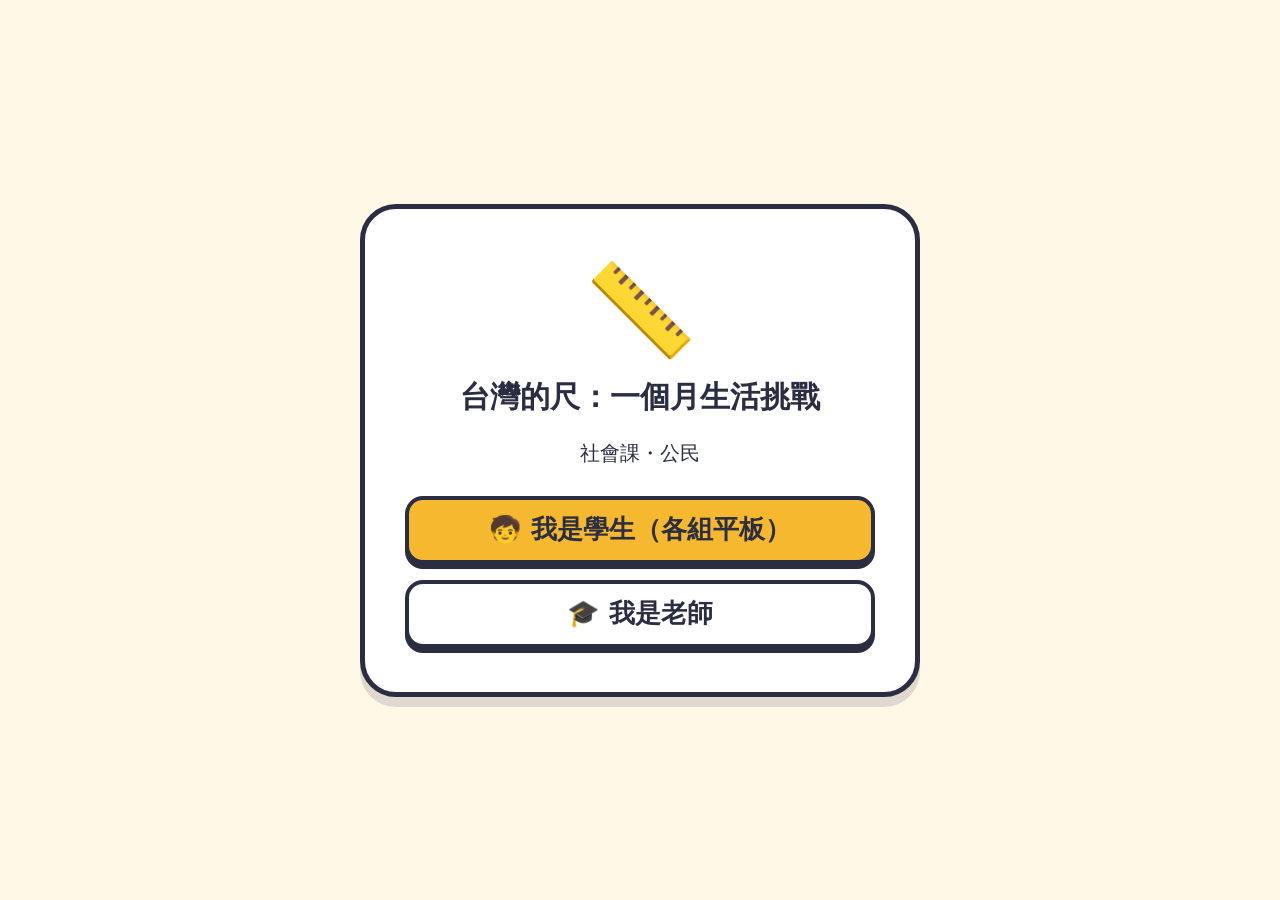
<file: index.html>
<!DOCTYPE html>
<html lang="zh-Hant">
<head>
<meta charset="utf-8">
<meta name="viewport" content="width=device-width, initial-scale=1">
<title>台灣的尺：一個月生活挑戰</title>
<link rel="stylesheet" href="style.css">
</head>
<body class="landing">
  <div class="land-card">
    <div class="land-emoji">📏</div>
    <h1>台灣的尺：一個月生活挑戰</h1>
    <p>社會課・公民</p>
    <a class="btn big primary" href="student.html">🧒 我是學生（各組平板）</a>
    <a class="btn big" href="teacher.html">🎓 我是老師</a>
  </div>
</body>
</html>
</file>
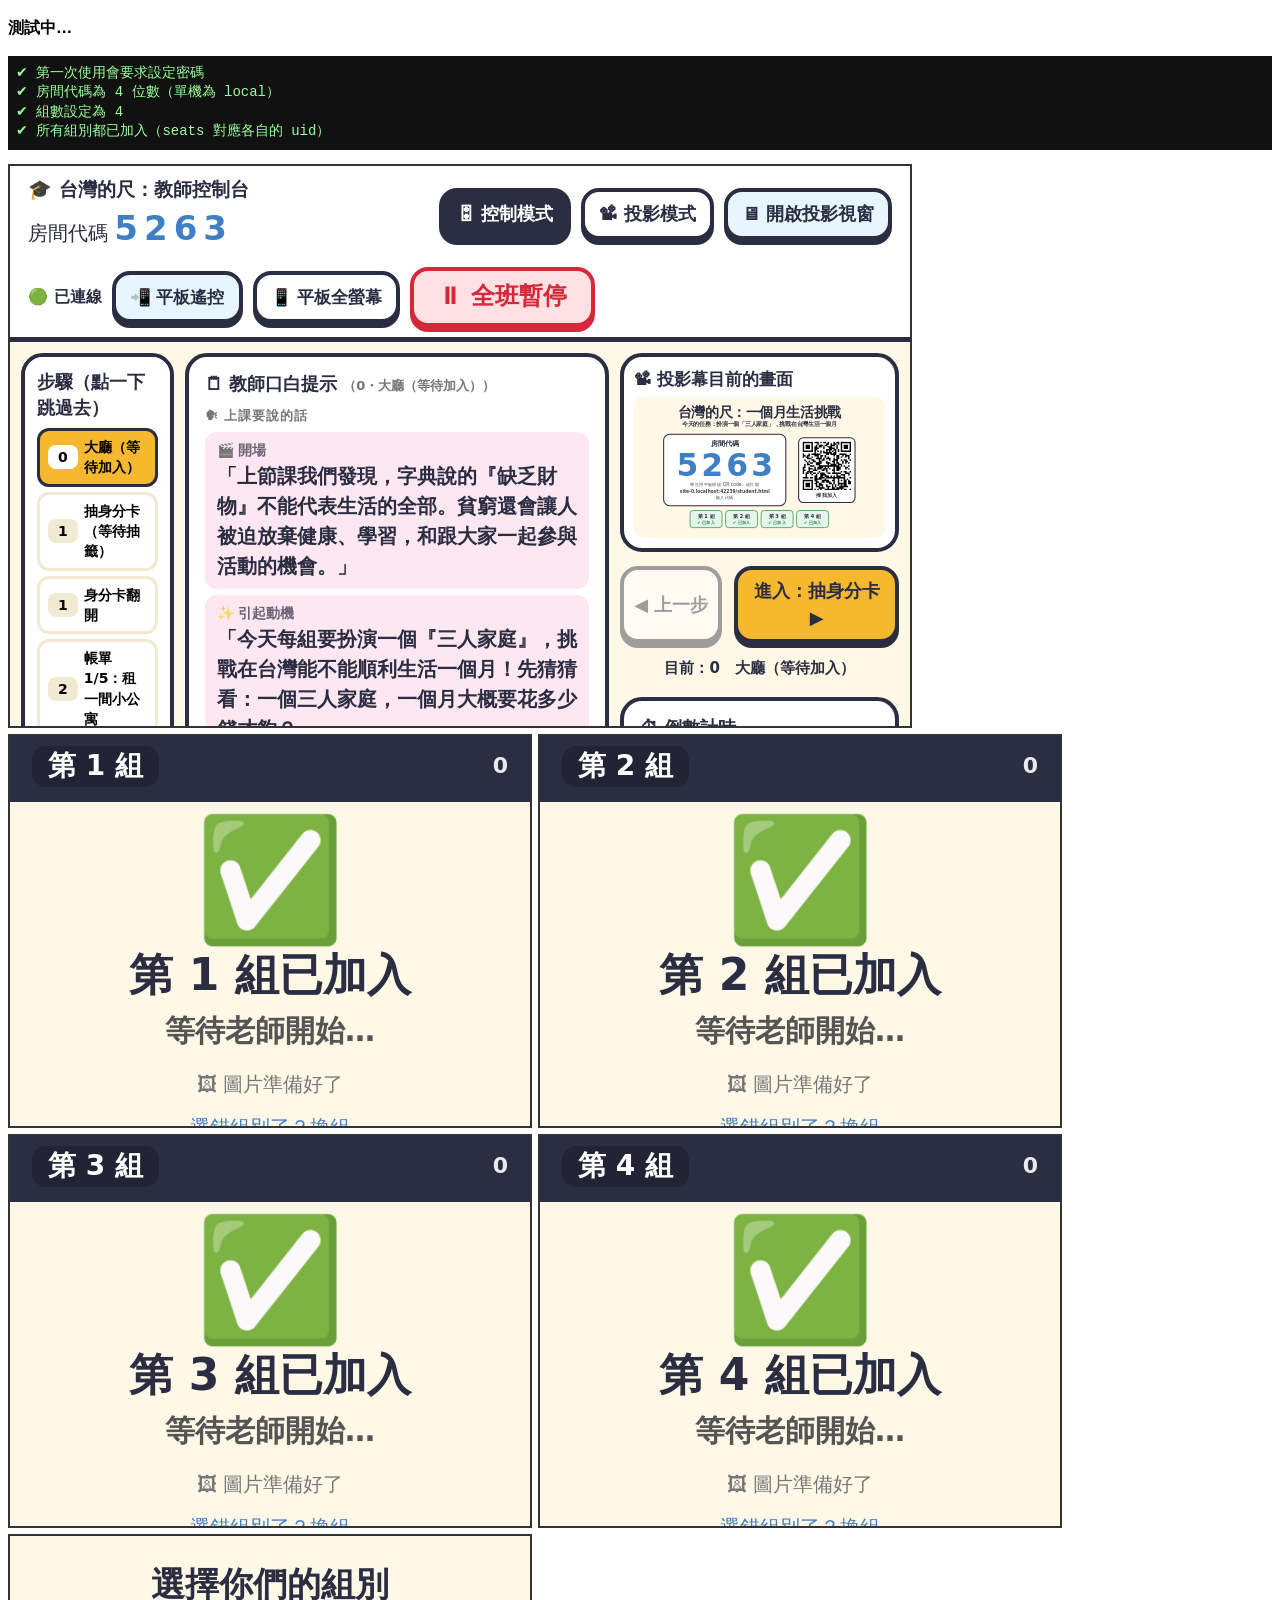
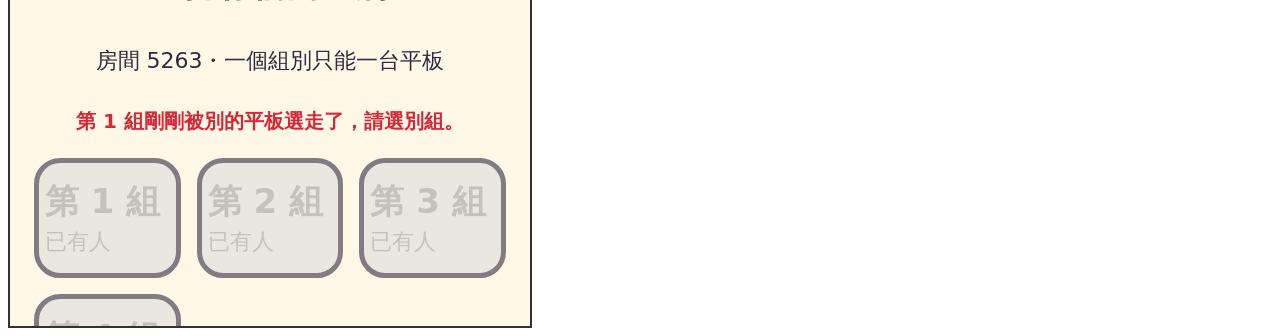
<file: harness.html>
<!DOCTYPE html>
<html lang="zh-Hant">
<head>
<meta charset="utf-8">
<title>自動化測試（開發用，上課不需要）</title>
<style>
  body { font: 14px/1.4 sans-serif; margin: 8px; }
  #frames { display: flex; flex-wrap: wrap; gap: 6px; }
  iframe { width: 520px; height: 390px; border: 2px solid #333; }
  iframe.t { width: 900px; height: 560px; }
  #out { white-space: pre-wrap; background: #111; color: #9f9; padding: 8px; max-height: 360px; overflow: auto; }
  .bad { color: #f66; }
</style>
</head>
<body>
<h3 id="hd">測試中…</h3>
<pre id="out"></pre>
<div id="frames"></div>
<script src="run.js"></script>
</body>
</html>
</file>
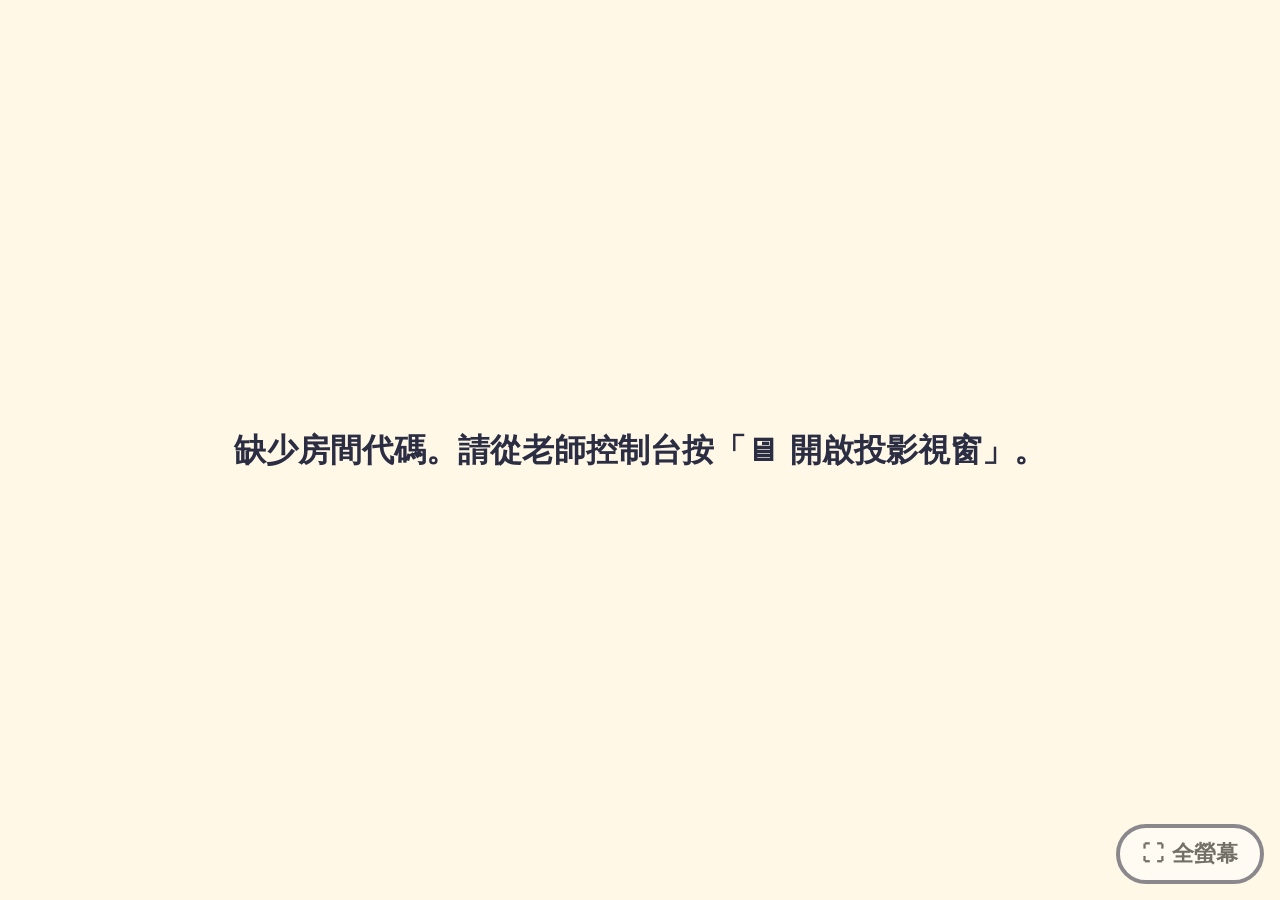
<file: projector.html>
<!DOCTYPE html>
<html lang="zh-Hant">
<head>
<meta charset="utf-8">
<meta name="viewport" content="width=device-width, initial-scale=1">
<title>投影畫面｜台灣的尺：一個月生活挑戰</title>
<link rel="stylesheet" href="style.css">
</head>
<body class="projector">
  <!-- 這個視窗只負責「給全班看」，請拖到電子白板那一個螢幕，再按「全螢幕」。操作請在老師的控制台。 -->
  <div class="fitbox full" id="box"></div>
  <div class="pjw-msg" id="msg"></div>
  <button class="pjw-fs" id="fsBtn" title="全螢幕（F）">⛶ 全螢幕</button>

<script src="config.js"></script>
<script src="js/localdb.js"></script>
<script src="js/qrcode.js"></script>
<script src="js/app.js"></script>
<script src="js/projection.js"></script>
<script src="js/projector.js"></script>
</body>
</html>
</file>
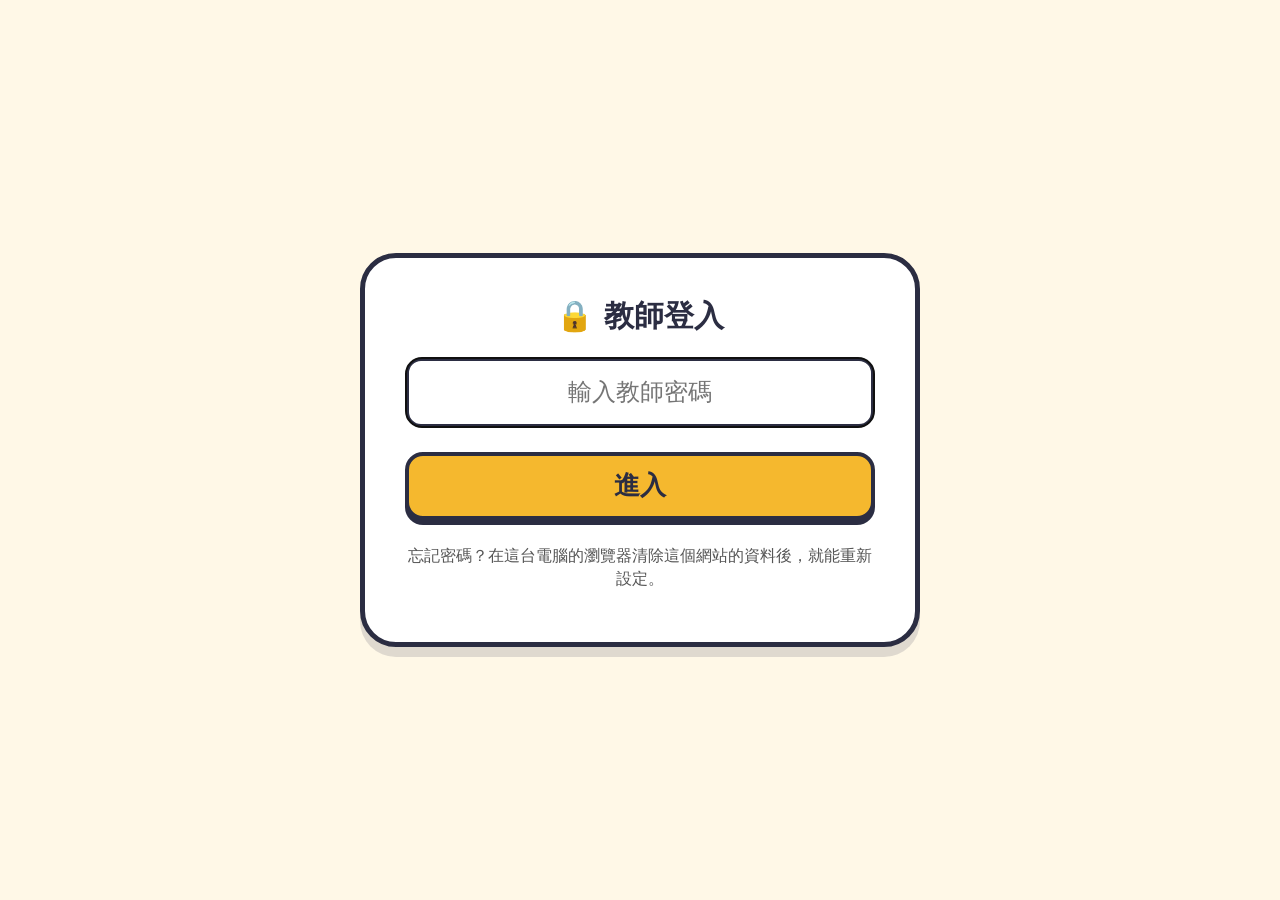
<file: teacher.html>
<!DOCTYPE html>
<html lang="zh-Hant">
<head>
<meta charset="utf-8">
<meta name="viewport" content="width=device-width, initial-scale=1">
<title>教師控制台｜台灣的尺：一個月生活挑戰</title>
<link rel="stylesheet" href="style.css">
</head>
<body class="teacher">

<!-- 登入 / 選模式 -->
<div id="gate" class="gate">
  <div class="gate-card" id="gateCard"></div>
</div>

<!-- 主畫面 -->
<div id="app" hidden>
  <header id="topbar">
    <div class="tb-left">
      <div class="tb-title">🎓 台灣的尺：教師控制台</div>
      <div class="tb-room" id="tbRoom"></div>
    </div>
    <div class="tb-mid">
      <button class="btn tab on" data-act="mode" data-arg="control">🎛 控制模式</button>
      <button class="btn tab" data-act="mode" data-arg="proj" title="這台螢幕直接切成投影畫面（螢幕「複製」時用）">📽 投影模式</button>
      <button class="btn tab proj-win" data-act="openProj" title="另開一個視窗，拖到電子白板（螢幕「延伸」時用）">🖥 開啟投影視窗</button>
    </div>
    <div class="tb-right">
      <span id="remoteTag" class="remote-tag" hidden>📲 平板遙控中</span>
      <span id="tbConn" class="conn"></span>
      <button class="btn remote-btn" id="remoteBtn" data-act="remote" hidden title="用平板掃 QR code，拿著平板控制">📲 平板遙控</button>
      <button class="btn stu-fs" id="stuFsBtn" data-act="stuFs" title="讓學生平板出現「點一下進入全螢幕」">📱 平板全螢幕</button>
      <button class="btn pause-btn" id="pauseBtn" data-act="pause">⏸ 全班暫停</button>
    </div>
  </header>

  <div id="remoteBanner" class="remote-banner" hidden>🔒 老師已停止平板遙控。請在電腦的控制台按「📲 平板遙控」，再掃一次新的 QR code。</div>

  <main id="control">
    <aside class="col-steps">
      <h3>步驟（點一下跳過去）</h3>
      <div id="stepList"></div>
      <button class="btn line2-btn" id="line2Btn" data-act="line2">🟠 第二條線（第四節課用）</button>
    </aside>

    <!-- 中間（最大）：教師口白提示、各組狀態、設定 -->
    <section class="col-main">
      <div class="panel notes-main" id="notesPanel"></div>
      <div class="panel" id="groupsPanel"></div>
      <div class="panel" id="settingsPanel"></div>
    </section>

    <!-- 右側：投影幕目前的畫面（小）＋ 控制簡報的按鈕 -->
    <aside class="col-side">
      <div class="pv-wrap" data-act="mode" data-arg="proj" title="點一下進入投影模式">
        <div class="pv-label">📽 投影幕目前的畫面 <small>（點一下進入投影模式）</small></div>
        <div class="fitbox" id="pvBox"></div>
      </div>
      <div class="nav-row">
        <button class="btn nav prev" id="prevBtn" data-act="prev">◀ 上一步</button>
        <button class="btn nav next" id="nextBtn" data-act="next">下一步 ▶</button>
        <div class="nav-mid" id="navMid"></div>
      </div>
      <div class="panel tmr-panel" id="timerPanel"></div>
      <div class="vid-ctl" id="vidCtl" hidden>
        <span class="vc-embed">🎬 遙控白板上的影片：</span>
        <button class="btn vc-embed" data-act="vid" data-arg="play">▶ 播放</button>
        <button class="btn vc-embed" data-act="vid" data-arg="pause">⏸ 暫停</button>
        <button class="btn vc-embed" data-act="vid" data-arg="restart">⏮ 從頭</button>
        <span class="vc-link">🎬 影片用 YouTube 超連結開啟：</span>
        <button class="btn vc-link" data-act="vidOpen">▶ 在這台電腦開啟影片</button>
        <div class="vc-link vc-hint">也可以直接在白板上點投影畫面中的「▶ 在 YouTube 開啟影片」。</div>
        <div class="vc-link vc-remote">影片要在電腦上播放（平板按了只會在平板上播）。請到電腦按「開啟影片」，或直接點白板上投影畫面的影片縮圖。</div>
      </div>
      <div class="nav-hint">投影模式快捷鍵：→ 或 空白鍵＝下一步　← ＝上一步　P ＝全班暫停　C ＝回控制模式</div>
    </aside>
  </main>

  <!-- 投影模式 -->
  <div id="projFull" hidden>
    <div class="fitbox full" id="fullBox"></div>
    <button id="toCtl" class="to-ctl" data-act="mode" data-arg="control" title="回到控制模式（C）">🎛</button>
  </div>
</div>

<div id="toast" class="toast" hidden></div>

<script src="config.js"></script>
<script src="js/localdb.js"></script>
<script src="js/qrcode.js"></script>
<script src="js/app.js"></script>
<script src="js/projection.js"></script>
<script src="js/teacher.js"></script>
</body>
</html>
</file>
<file: style.css>
/* =====================================================================
 *  台灣的尺：一個月生活挑戰 —— 樣式
 *  風格：扁平、明亮、圓角、粗描邊
 * ===================================================================== */
:root {
  --ink: #2B2D42;
  --bg: #FFF8E7;
  --card: #ffffff;
  --red: #D62839;
  --green: #1B7F3B;
  --gold: #F5B82E;
  --blue: #3F7FC4;
  --soft: #F1E9D2;
  --font: "Noto Sans TC", "PingFang TC", "Microsoft JhengHei", "Heiti TC", system-ui, sans-serif;
}
* { box-sizing: border-box; }
html, body { margin: 0; padding: 0; }
body { font-family: var(--font); color: var(--ink); background: var(--bg); font-size: 20px; line-height: 1.45; -webkit-text-size-adjust: 100%; }
[hidden] { display: none !important; }
h1, h2, h3 { margin: 0 0 .4em; }
a { color: var(--blue); }
code { background: #fff; border: 2px solid var(--soft); border-radius: 8px; padding: 2px 8px; font-size: 16px; word-break: break-all; }

.money { font-weight: 900; font-variant-numeric: tabular-nums; }
.money.pos { color: var(--green); }
.money.neg { color: var(--red); }

/* ---------- 按鈕 ---------- */
.btn {
  font: inherit; font-weight: 800; font-size: 22px; min-height: 56px; padding: 10px 26px;
  border-radius: 18px; border: 4px solid var(--ink); background: #fff; color: var(--ink);
  cursor: pointer; box-shadow: 0 5px 0 var(--ink); transition: transform .08s, box-shadow .08s;
  touch-action: manipulation; text-decoration: none; display: inline-flex; align-items: center; justify-content: center; gap: 8px;
}
.btn:active:not(:disabled) { transform: translateY(4px); box-shadow: 0 1px 0 var(--ink); }
.btn:disabled { opacity: .45; cursor: not-allowed; }
.btn.primary { background: var(--gold); }
.btn.big { width: 100%; font-size: 26px; min-height: 68px; margin: 8px 0; }
.btn.small { font-size: 18px; min-height: 44px; padding: 4px 16px; box-shadow: 0 3px 0 var(--ink); }
.btn.tiny { font-size: 16px; min-height: 38px; padding: 2px 12px; border-width: 3px; box-shadow: 0 2px 0 var(--ink); }
.btn.danger { background: #FFE0E3; border-color: var(--red); color: var(--red); box-shadow: 0 3px 0 var(--red); }
.btn.tab.on { background: var(--ink); color: #fff; }
.spinner { width: 56px; height: 56px; border: 8px solid var(--soft); border-top-color: var(--gold); border-radius: 50%; animation: spin 1s linear infinite; margin: 20px auto; }
@keyframes spin { to { transform: rotate(360deg); } }
.err { color: var(--red); font-weight: 800; margin: 8px 0; }
.warn { background: #FFF1C9; border: 3px solid var(--gold); border-radius: 14px; padding: 10px 14px; margin: 10px 0; font-size: 18px; }
.small { font-size: 16px; color: #555; }
.toast { position: fixed; left: 50%; bottom: 40px; transform: translateX(-50%); background: var(--ink); color: #fff; padding: 14px 28px; border-radius: 30px; font-size: 22px; z-index: 99999; max-width: 90vw; }

/* ---------- 登入 / 首頁 ---------- */
.gate, body.landing { min-height: 100vh; display: flex; align-items: center; justify-content: center; padding: 20px; }
.gate-card, .land-card { background: #fff; border: 5px solid var(--ink); border-radius: 36px; padding: 36px 40px; width: min(560px, 100%); text-align: center; box-shadow: 0 10px 0 rgba(43,45,66,.15); }
.gate-card h1, .land-card h1 { font-size: 30px; }
.gate-card input { width: 100%; font: inherit; font-size: 24px; padding: 14px 18px; border: 4px solid var(--ink); border-radius: 16px; margin: 8px 0; text-align: center; }
.land-emoji { font-size: 90px; }

/* =====================================================================
 *  教師控制台
 * ===================================================================== */
#topbar { display: flex; align-items: center; justify-content: space-between; gap: 14px; padding: 10px 18px; background: #fff; border-bottom: 5px solid var(--ink); position: sticky; top: 0; z-index: 50; flex-wrap: wrap; }
.tb-title { font-weight: 900; font-size: 22px; }
.tb-room { font-size: 20px; }
.tb-room b { font-size: 34px; letter-spacing: 6px; color: var(--blue); }
.tb-mid, .tb-right { display: flex; gap: 10px; align-items: center; }
.conn { font-size: 16px; font-weight: 700; }
.conn.bad { color: var(--red); }
.pause-btn { background: #FFE0E3; border-color: var(--red); color: var(--red); box-shadow: 0 5px 0 var(--red); font-size: 26px; min-height: 64px; padding: 8px 34px; }
.pause-btn.on { background: var(--red); color: #fff; animation: pulse 1.2s infinite; }
@keyframes pulse { 50% { box-shadow: 0 0 0 10px rgba(214,40,57,.25), 0 5px 0 var(--red); } }

/* 版面：左＝步驟列表｜中（最大）＝教師口白、各組狀態、設定｜右＝投影幕小預覽＋控制簡報的按鈕 */
/* 電腦與平板都維持三欄：左右兩欄隨螢幕寬度等比例縮小（有上下限），中間的口白欄吃掉剩下的寬度、文字自動換行 */
#control { display: grid; grid-template-columns: clamp(150px, 17vw, 250px) minmax(0, 1fr) clamp(260px, 31vw, 460px); gap: clamp(10px, 1.2vw, 16px); padding: clamp(10px, 1.2vw, 16px); align-items: start; }
.col-steps { background: #fff; border: 4px solid var(--ink); border-radius: 22px; padding: 12px; position: sticky; top: 96px; max-height: calc(100vh - 112px); overflow: auto; }
.col-steps h3 { font-size: 18px; }
.step-item { display: flex; gap: 8px; align-items: center; width: 100%; text-align: left; font: inherit; font-size: 16px; font-weight: 700; padding: 8px 10px; margin-bottom: 5px; border: 3px solid var(--soft); border-radius: 12px; background: #fff; cursor: pointer; min-height: 44px; }
.step-item .si-n { flex: none; min-width: 38px; text-align: center; background: var(--soft); border-radius: 8px; padding: 2px 6px; font-weight: 900; }
.step-item.done { opacity: .6; }
.step-item.cur { border-color: var(--ink); background: var(--gold); opacity: 1; }
.step-item.cur .si-n { background: #fff; }
.line2-btn { width: 100%; margin-top: 10px; font-size: 16px; min-height: 48px; background: #FFE9CF; border-color: #F28C28; box-shadow: 0 3px 0 #F28C28; }
.line2-btn.cur { background: #F28C28; color: #fff; }

.col-main { min-width: 0; display: flex; flex-direction: column; gap: 14px; }
.pv-wrap { background: #fff; border: 4px solid var(--ink); border-radius: 22px; padding: 10px; cursor: zoom-in; transition: box-shadow .15s; }
.pv-wrap:hover { box-shadow: 0 0 0 5px rgba(63,127,196,.35); }
.pv-label { font-size: 17px; font-weight: 800; color: var(--ink); margin-bottom: 6px; }
.pv-label small { font-weight: 600; color: #777; font-size: 13px; }
/* 中間的口白字大一點，上課時好讀 */
.notes-main h3 { font-size: 20px; }
.notes-main .note { font-size: 20px; line-height: 1.5; }
.notes-main .note.n-open, .notes-main .note.n-hook, .notes-main .note.n-next { font-size: 23px; }
.notes-main .note.n-expect, .notes-main .note.n-tip { font-size: 17px; }
.notes-main .note b { font-size: 14px; }
.fitbox { position: relative; width: 100%; aspect-ratio: 16 / 9; overflow: hidden; background: var(--bg); border-radius: 10px; }
.fitbox.full { position: fixed; inset: 0; width: 100vw; height: 100vh; aspect-ratio: auto; border-radius: 0; }
.nav-row { display: flex; gap: 12px; align-items: stretch; flex-wrap: wrap; }
.nav { flex: 1; min-height: 84px; font-size: 26px; }
.nav.prev { flex: 0 0 38%; }
.nav-row .nav-mid { order: 3; flex: 1 0 100%; min-height: 28px; }
.nav.next { background: var(--gold); }
.nav.next.ready { animation: pulse2 1s infinite; background: #7be08f; }
@keyframes pulse2 { 50% { box-shadow: 0 0 0 12px rgba(27,127,59,.3), 0 5px 0 var(--ink); } }
.nav-mid { flex: 0 0 200px; display: flex; align-items: center; justify-content: center; text-align: center; font-size: 15px; font-weight: 700; }
.nav-mid .ok { color: var(--green); font-size: 18px; }
.nav-mid .wait { color: #b36b00; }
.nav-hint { font-size: 14px; color: #777; margin-top: 8px; text-align: center; }

.col-side { display: flex; flex-direction: column; gap: 14px; position: sticky; top: 96px; }
.vid-ctl .vc-hint { flex: 1 0 100%; font-size: 14px; font-weight: 600; color: #666; text-align: center; }
.vid-ctl.link .vc-embed, .vid-ctl:not(.link) .vc-link { display: none; }
.panel { background: #fff; border: 4px solid var(--ink); border-radius: 22px; padding: 14px 16px; }
.panel h3 { font-size: 18px; margin-bottom: 8px; }
.panel h3 small { font-weight: 600; color: #777; font-size: 13px; }
.note { margin: 6px 0; padding: 8px 12px; border-radius: 12px; font-size: 18px; }
.note b { display: block; font-size: 13px; opacity: .7; }
.note.say, .note.n-say, .note.n-explain { background: #E7F5FF; }
.note.tip, .note.n-tip { background: #FFF1C9; font-size: 16px; }
.note.n-open, .note.n-hook { background: #FDE7F0; }
.note.n-ask { background: #E6F6EA; }
.note.n-expect { background: #F3F0FA; font-size: 16px; color: #444; }
.note.n-next { background: #EEF0F3; border-left: 5px solid var(--blue); }
.note.n-close { background: #FFF6E0; border-left: 5px solid var(--gold); }
.note.n-open, .note.n-hook, .note.n-next { font-size: 19px; font-weight: 700; }
.note-sec { font-size: 13px; font-weight: 900; color: #777; margin: 10px 0 2px; letter-spacing: 1px; }
.note-goal { background: #F2F2F5; color: #444; border: 2px dashed #c9c9d3; border-radius: 12px; padding: 6px 12px; margin: 12px 0 6px; font-size: 15px; line-height: 1.45; }
.note-goal b { display: block; font-size: 13px; color: #777; }
.ng-meta { display: flex; gap: 8px; flex-wrap: wrap; margin-top: 4px; }
.ng-ref, .ng-time { font-size: 12px; background: #fff; border-radius: 8px; padding: 0 8px; }
.lesson-goals { background: #F7F3E6; border-radius: 12px; padding: 6px 12px; margin-bottom: 8px; font-size: 15px; }
.lesson-goals summary { font-weight: 800; cursor: pointer; }
.lesson-goals ul { margin: 6px 0; padding-left: 1.2em; }
.lg-time { font-size: 13px; color: #555; }
.gtable { display: flex; flex-direction: column; gap: 8px; margin-top: 8px; }
.grow { border: 3px solid var(--soft); border-radius: 14px; padding: 6px 10px; }
.gr-top { display: flex; align-items: center; gap: 8px; flex-wrap: wrap; font-size: 16px; }
.gr-fam { background: var(--fc, #999); color: #fff; padding: 1px 10px; border-radius: 10px; font-weight: 800; }
.gr-fam.none { background: #bbb; }
.dot { font-size: 13px; font-weight: 800; margin-left: auto; }
.dot.on { color: var(--green); }
.dot.off { color: #b36b00; }
.dot.none { color: #999; }
.gr-bot { display: flex; align-items: center; gap: 8px; flex-wrap: wrap; margin-top: 4px; }
.gr-bal { font-size: 24px; }
.gr-stat { font-size: 15px; flex: 1; }
.gr-btns { display: flex; gap: 5px; }
.set { display: block; margin: 8px 0; font-size: 17px; }
.set select, .set input[type=number] { font: inherit; font-size: 17px; padding: 4px 8px; border: 3px solid var(--ink); border-radius: 10px; max-width: 100%; }
.set input[type=number] { width: 110px; }
.set input[type=checkbox] { width: 22px; height: 22px; vertical-align: middle; }
.set-btns { display: flex; flex-wrap: wrap; gap: 8px; margin-top: 10px; }
.set-url { margin-top: 10px; font-size: 14px; }

.tb-mid .btn.tab { font-size: 18px; min-height: 52px; padding: 6px 14px; }
.btn.tab.proj-win { background: #E7F5FF; }
.btn.tab.proj-win.on { background: var(--ink); color: #fff; }
.btn.stu-fs { font-size: 17px; min-height: 52px; padding: 6px 14px; }
#topbar .pause-btn { font-size: 24px; min-height: 60px; padding: 6px 24px; }
.tb-title { font-size: 19px; }
.btn.stu-fs.on { background: #7be08f; }

/* 獨立投影視窗 */
body.projector { overflow: hidden; background: var(--bg); }
.pjw-msg { position: fixed; inset: 0; display: flex; align-items: center; justify-content: center; font-size: 32px; font-weight: 800; padding: 30px; text-align: center; z-index: 5; pointer-events: none; }
.pjw-fs { position: fixed; right: 16px; bottom: 16px; z-index: 300; font: inherit; font-size: 22px; font-weight: 900; padding: 10px 22px; border-radius: 30px; border: 4px solid var(--ink); background: rgba(255,255,255,.85); cursor: pointer; opacity: .55; transition: opacity .2s; }
.pjw-fs:hover { opacity: 1; }

/* 學生平板：點一下進入全螢幕 */
.fs-overlay { position: fixed; inset: 0; z-index: 9500; background: rgba(43,45,66,.92); display: flex; align-items: center; justify-content: center; }
.fs-btn { font: inherit; font-size: 44px; font-weight: 900; color: var(--ink); background: var(--gold); border: 6px solid #fff; border-radius: 40px; padding: 40px 60px; cursor: pointer; box-shadow: 0 10px 0 rgba(0,0,0,.35); line-height: 1.4; touch-action: manipulation; }
.fs-btn small { display: block; font-size: 24px; font-weight: 700; }
.ios-card { background: #fff; border: 6px solid var(--gold); border-radius: 30px; padding: 24px 34px; width: min(760px, 92vw); }
.ios-t { font-size: 30px; font-weight: 900; margin-bottom: 8px; }
.ios-card ol { font-size: 26px; line-height: 1.6; padding-left: 1.4em; margin: 8px 0 14px; }

/* 投影模式 */
#projFull { position: fixed; inset: 0; z-index: 100; background: var(--bg); }
.to-ctl { position: fixed; top: 10px; left: 10px; width: 52px; height: 52px; border-radius: 50%; border: 3px solid var(--ink); background: rgba(255,255,255,.5); font-size: 24px; opacity: .15; cursor: pointer; z-index: 200; transition: opacity .2s; }
.to-ctl:hover { opacity: 1; }
body.proj-mode { overflow: hidden; }

/* =====================================================================
 *  投影舞台（1920×1080，用 transform 縮放）
 * ===================================================================== */
.stage { position: absolute; width: 1920px; height: 1080px; transform-origin: 0 0; background: var(--bg); overflow: hidden; font-size: 36px; color: var(--ink); }
.pj { height: 100%; padding: 44px 70px; position: relative; }
.pj-title { font-size: 76px; line-height: 1.1; font-weight: 900; text-align: center; margin: 0 0 6px; }
.pj-title.huge { font-size: 104px; margin-top: 20px; }
.pj-sub { font-size: 42px; text-align: center; color: #5a5a6e; font-weight: 700; margin-bottom: 10px; }
.pj-paused { position: absolute; top: 24px; right: 30px; background: var(--red); color: #fff; font-size: 40px; font-weight: 900; padding: 8px 30px; border-radius: 40px; z-index: 50; }

/* 大廳 */
.lobby { text-align: center; }
.lobby-body { display: flex; gap: 90px; justify-content: center; align-items: center; margin: 40px 0 30px; }
.code-box { background: #fff; border: 8px solid var(--ink); border-radius: 50px; padding: 30px 70px 34px; }
.cb-l { font-size: 52px; font-weight: 800; }
.code { font-size: 240px; font-weight: 900; letter-spacing: 24px; line-height: 1.05; color: var(--blue); padding-left: 24px; }
.cb-u { font-size: 34px; color: #444; }
.qr-box { background: #fff; border: 8px solid var(--ink); border-radius: 40px; padding: 24px; width: 440px; }
.qr-box svg { width: 100%; height: auto; display: block; }
.qr-l { font-size: 40px; font-weight: 900; margin-top: 6px; }
.local-box { background: #fff; border: 8px solid var(--ink); border-radius: 50px; padding: 50px 90px; font-size: 80px; font-weight: 900; }
.local-box small { font-size: 40px; font-weight: 700; color: #555; }
.join-row { display: flex; gap: 22px; justify-content: center; flex-wrap: wrap; }
.join-chip { background: #fff; border: 5px solid #c9c2ab; border-radius: 26px; padding: 12px 30px; min-width: 250px; font-size: 38px; }
.join-chip span { display: block; font-size: 32px; color: #8a8575; font-weight: 700; }
.join-chip.in { border-color: var(--green); background: #E5F7EA; }
.join-chip.in span { color: var(--green); font-weight: 900; }

/* 翻牌 */
.fam-row { display: flex; gap: 28px; justify-content: center; margin-top: 30px; }
.fc-slot { width: var(--cw); height: 760px; perspective: 1400px; }
.fam-row.many .fc-slot { height: 800px; }
.fate-slot { width: 640px; height: 800px; perspective: 1400px; }
.flipper { position: relative; width: 100%; height: 100%; transform-style: preserve-3d; transition: transform .7s cubic-bezier(.3,.7,.3,1); }
.flipper.nt { transition: none; }
.flipper.up { transform: rotateY(180deg); }
.face { position: absolute; inset: 0; backface-visibility: hidden; -webkit-backface-visibility: hidden; border-radius: 30px; }
.face.content { transform: rotateY(180deg); }
.face.cover { background: repeating-linear-gradient(45deg, #3b3f66 0 18px, #2B2D42 18px 36px); border: 8px solid var(--ink); display: flex; align-items: center; justify-content: center; }
.face.cover.fate { background: repeating-linear-gradient(45deg, #b8324a 0 18px, #9b2338 18px 36px); }
.cover-in { text-align: center; color: #fff; }
.cv-q { display: block; font-size: 190px; font-weight: 900; line-height: 1; }
.cv-g { display: block; font-size: 52px; font-weight: 800; }
.fcard { background: #fff; border: 8px solid var(--fc); border-radius: 30px; padding: 16px; height: 100%; text-align: center; display: flex; flex-direction: column; gap: 6px; }
.fc-g { align-self: center; background: var(--fc); color: #fff; font-weight: 900; font-size: 36px; padding: 0 26px; border-radius: 30px; }
.fc-name { font-size: 50px; font-weight: 900; line-height: 1.1; }
.fc-intro { font-size: 27px; line-height: 1.3; flex: 1; color: #444; }
.fam-row.many .fc-intro { font-size: 27px; line-height: 1.35; }
.fc-inc { font-size: 62px; font-weight: 900; line-height: 1.1; }
.fc-inc small { display: block; font-size: 28px; color: #666; font-weight: 700; }
.famimg { background: #fff; border: 5px solid var(--fc); border-radius: 22px; aspect-ratio: 1; overflow: hidden; position: relative; }
.famimg img { width: 100%; height: 100%; object-fit: contain; display: block; }
.famimg .img-fb { position: absolute; inset: 0; display: flex; align-items: center; justify-content: center; font-size: 90px; border-radius: 0; }
.plainimg { background: #fff; border-radius: 22px; overflow: hidden; display: flex; align-items: center; justify-content: center; position: relative; }
.plainimg img { width: 100%; height: 100%; object-fit: contain; display: block; }
.plainimg.broken::after { content: "🖼 圖片載入失敗"; position: absolute; font-size: 30px; color: #777; }
.avatar { border-radius: 50%; border: 5px solid var(--fc); overflow: hidden; background: #fff; position: relative; flex: none; }
.avatar img { position: absolute; width: 165%; left: -32%; top: 0; max-width: none; }
.avatar .img-fb { position: absolute; inset: 0; display: flex; align-items: center; justify-content: center; font-size: 40px; width: auto; }

/* 帳單 */
.bills { display: flex; gap: 40px; justify-content: center; margin-top: 14px; }
.bill-big { background: #fff; border: 8px solid var(--ink); border-radius: 48px; width: 1040px; padding: 22px 40px 26px; text-align: center; animation: popIn .5s both; }
.bb-icon { font-size: 170px; line-height: 1.1; }
.bb-cat { display: inline-block; background: var(--soft); border-radius: 30px; padding: 0 30px; font-size: 34px; font-weight: 800; }
.bb-name { font-size: 62px; font-weight: 900; margin: 6px 0; }
.bb-note { font-size: 32px; color: #555; }
.bb-amt { font-size: 160px; font-weight: 900; color: var(--red); line-height: 1.1; font-variant-numeric: tabular-nums; }
.bb-amt small { font-size: 56px; margin-left: 10px; }
.bill-list { background: #fff; border: 6px solid var(--ink); border-radius: 36px; width: 680px; padding: 20px 28px; align-self: stretch; }
.bl-title { font-size: 40px; font-weight: 900; text-align: center; margin-bottom: 10px; }
.bl-row { display: flex; gap: 14px; align-items: center; font-size: 34px; padding: 12px 8px; border-bottom: 3px dashed var(--soft); color: #aaa; }
.bl-row.open { color: var(--ink); }
.bl-row.cur { background: #FFF1C9; border-radius: 14px; }
.bl-i { width: 54px; text-align: center; }
.bl-n { flex: 1; line-height: 1.2; }
.bl-a { font-weight: 900; font-variant-numeric: tabular-nums; }
.bl-sum { display: flex; justify-content: space-between; font-size: 44px; font-weight: 900; margin-top: 14px; }
.progress { position: absolute; left: 70px; bottom: 56px; display: flex; gap: 12px; align-items: center; font-size: 36px; font-weight: 800; }
.pdot { width: 58px; height: 58px; border-radius: 50%; border: 4px solid var(--ink); background: #fff; display: inline-flex; align-items: center; justify-content: center; font-size: 30px; }
.pdot.ok { background: #7be08f; }
.pc { margin-left: 8px; }
.foot-small { position: absolute; bottom: 14px; left: 0; right: 0; text-align: center; font-size: 28px; color: #6b6b7b; }

/* 各組現況卡 */
.status-grid { display: grid; gap: 28px; margin-top: 26px; }
.status-grid.cols3 { grid-template-columns: repeat(3, 1fr); }
.status-grid.cols2 { grid-template-columns: repeat(2, 1fr); }
.status-grid.cols2 .sc-bal { font-size: 128px; }
.status-grid.cols2 .status-card { padding: 20px 30px 26px; }
.status-card, .sub-card { background: #fff; border: 8px solid var(--fc); border-radius: 36px; padding: 22px 26px 24px; text-align: center; animation: popIn .5s both; }
.sc-head { display: flex; gap: 18px; align-items: center; text-align: left; }
.sc-g { font-size: 30px; color: #666; font-weight: 700; }
.sc-name { font-size: 46px; font-weight: 900; line-height: 1.1; }
.sc-name.small { font-size: 36px; }
.sc-bal { font-size: 100px; font-weight: 900; line-height: 1.15; margin: 8px 0 6px; font-variant-numeric: tabular-nums; }
.status-grid.cols4 .sc-bal { font-size: 82px; }
.sc-tag { display: inline-block; font-size: 38px; font-weight: 900; padding: 2px 30px; border-radius: 30px; }
.sc-tag.debt { background: var(--red); color: #fff; }
.sc-tag.okk { background: #D8F3DF; color: var(--green); }
.sub-cards { display: grid; grid-template-columns: repeat(3, 1fr); gap: 26px; margin-top: 24px; }
.sub-card.dimmed { opacity: .55; }

/* 命運 */
.fate-wrap { display: flex; gap: 70px; justify-content: center; align-items: center; margin-top: 10px; }
.fate-card { background: #fff; border: 8px solid #b8324a; border-radius: 30px; height: 100%; padding: 22px; text-align: center; display: flex; flex-direction: column; gap: 12px; }
.fate-img { width: 100%; aspect-ratio: 1; flex: none; border: 4px solid var(--soft); }
.fate-text { font-size: 34px; font-weight: 800; line-height: 1.35; }
.fate-side { text-align: center; }
.fs-l { font-size: 48px; font-weight: 800; }
.fs-amt { font-size: 190px; font-weight: 900; color: var(--red); line-height: 1.1; }
.fs-amt small { font-size: 60px; margin-left: 8px; }
.fate-side .progress { position: static; justify-content: center; margin-top: 30px; }
.pj-fate0 .fate-slot, .pj-fate1 .fate-slot { margin: 0 auto; }
.pj-fate1 .fate-slot { margin: 0; }
.pj-fate0 .pj-sub { margin-bottom: 18px; }

/* 紅線圖 */
.line-layout { display: flex; gap: 30px; align-items: flex-start; margin-top: 16px; }
.chart { position: relative; flex: none; }
.ch-tick { position: absolute; left: 0; right: 0; height: 0; }
.ch-tick span { position: absolute; left: 0; width: 98px; bottom: -16px; text-align: right; font-size: 26px; color: #666; font-weight: 700; }
.ch-tick i { position: absolute; left: 110px; right: 0; border-top: 3px dashed #ddd3b6; }
.ch-plot { position: absolute; border-left: 5px solid var(--ink); border-bottom: 5px solid var(--ink); }
.ch-bars { position: absolute; inset: 0; display: flex; clip-path: inset(-40px 0 0 0); }
.ch-slot { flex: 1; display: flex; justify-content: center; align-items: flex-end; position: relative; }
.ch-bar { background: var(--fc); border: 5px solid var(--ink); border-bottom: 0; border-radius: 16px 16px 0 0; position: relative; transform-origin: bottom; z-index: 1; }
.ch-val { position: absolute; top: 8px; left: -4px; right: -4px; text-align: center; color: #fff; font-weight: 900; font-size: 30px; text-shadow: 0 2px 0 rgba(0,0,0,.4); }
.ch-bar.dim { opacity: .3; }
.ch-bar.hl { box-shadow: 0 0 0 8px #fff, 0 0 0 16px var(--fc); z-index: 2; }
.ch-line { position: absolute; left: 0; right: 0; height: 9px; margin-bottom: -4px; background: var(--lc); border-radius: 5px; z-index: 3; transform-origin: left; }
.ch-tag { position: absolute; left: 14px; z-index: 4; background: var(--lc); color: #fff; font-size: 34px; font-weight: 900; padding: 4px 22px; border-radius: 16px; white-space: nowrap; }
.ch-foot { position: absolute; right: 0; bottom: 0; display: flex; }
.ch-who { flex: 1; text-align: center; padding-top: 12px; }
.ch-who.dim { opacity: .4; }
.ch-who .avatar { margin: 0 auto; }
.who-n { font-size: 30px; font-weight: 900; line-height: 1.15; margin-top: 4px; }
.who-g { font-size: 24px; color: #666; }
.who-mark { display: inline-block; margin-top: 4px; font-size: 26px; font-weight: 900; padding: 0 14px; border-radius: 16px; }
.who-mark.below { background: #D8F3DF; color: var(--green); }
.who-mark.above { background: #FFF1C9; color: #8a5a00; }
.line-text { flex: 1; background: #fff; border: 6px solid var(--ink); border-radius: 36px; padding: 26px 34px; font-size: 35px; line-height: 1.5; font-weight: 600; }
.lt-big { font-size: 78px; font-weight: 900; color: var(--red); line-height: 1.1; margin-bottom: 14px; }
.line-text.two .lt-o { color: #b25f00; font-weight: 800; }
.callout { margin-top: 24px; background: #FFE9CF; border: 5px solid #F28C28; border-radius: 26px; padding: 16px 22px; font-size: 38px; font-weight: 900; }

/* 大反轉 */
.pj-rev3 { padding-top: 36px; }
.rev-q { background: var(--ink); color: #fff; font-size: 62px; font-weight: 900; line-height: 1.25; text-align: center; padding: 24px 40px; border-radius: 34px; }
.rev-layout { display: flex; gap: 40px; margin-top: 26px; align-items: flex-start; }
.rev-zoom { background: #fff; border: 6px solid var(--ink); border-radius: 34px; padding: 14px 18px 16px; position: relative; }
.rz-title { font-size: 34px; font-weight: 900; margin-bottom: 4px; }
.rz-gap { position: absolute; right: 24px; top: 90px; background: #FFF1C9; border: 5px solid var(--gold); border-radius: 20px; padding: 6px 22px; font-size: 40px; font-weight: 800; }
.rz-gap b { font-size: 64px; color: var(--red); }
.rev-right { flex: 1; display: flex; flex-direction: column; gap: 20px; }
.rev-card { background: #fff; border: 8px solid var(--fc); border-radius: 34px; padding: 18px 28px; text-align: center; }
.rev-right.two { flex-direction: row; flex-wrap: wrap; gap: 16px; }
.rev-right.two .rev-card { flex: 1 1 44%; padding: 14px 14px 18px; }
.rev-right.two .rev-card .sc-head { flex-direction: column; text-align: center; gap: 4px; }
.rev-right.two .rev-bal { font-size: 100px; }
.rev-right.two .rev-l { font-size: 28px; }
.rev-right.two .rev-card .sc-tag { font-size: 30px; padding: 2px 16px; }
.rev-right.two .rev-cmp { flex: 1 0 100%; }
.rev-l { font-size: 36px; color: #555; font-weight: 700; }
.rev-bal { font-size: 150px; font-weight: 900; line-height: 1.1; }
.rev-cmp { font-size: 36px; background: #fff; border: 5px solid var(--soft); border-radius: 24px; padding: 12px 20px; line-height: 1.4; }

/* 心情 */
.mood-layout { display: flex; gap: 36px; margin-top: 18px; }
.mood-resps { flex: 1.2; display: flex; flex-direction: column; gap: 22px; }
.mood-resp { background: #fff; border: 8px solid var(--fc); border-radius: 34px; padding: 18px 28px; display: flex; align-items: center; gap: 28px; flex-wrap: wrap; animation: popIn .4s both; }
.mr-who { display: flex; gap: 16px; align-items: center; }
.mr-e { font-size: 120px; line-height: 1; }
.mr-t { font-size: 58px; font-weight: 900; flex: 1; line-height: 1.2; word-break: break-all; }
.mr-wait { font-size: 46px; color: #999; font-weight: 800; }
.mood-stats { flex: 1; background: #fff; border: 6px solid var(--ink); border-radius: 34px; padding: 22px 28px; }
.ms-title { font-size: 36px; font-weight: 900; margin-bottom: 10px; }
.ms-row { display: grid; grid-template-columns: 70px 190px 1fr 56px; align-items: center; gap: 10px; font-size: 38px; padding: 8px 0; }
.ms-e { font-size: 52px; }
.ms-bar { height: 40px; background: var(--soft); border-radius: 20px; overflow: hidden; }
.ms-bar i { display: block; height: 100%; background: var(--gold); border-radius: 20px; transition: width .4s; }
.ms-c { font-weight: 900; text-align: right; }
.mood-stats.has-custom .ms-row { padding: 2px 0; font-size: 34px; }
.mood-stats.has-custom .ms-bar { height: 30px; }
.ms-custom { list-style: none; margin: 0 0 4px 80px; padding: 0; max-height: 420px; overflow: hidden; }
.ms-custom li { font-size: 25px; line-height: 1.35; padding: 4px 0 4px 12px; border-left: 6px solid var(--fc); margin: 4px 0; color: #333; word-break: break-all; }
.ms-custom li b { font-size: 21px; color: #666; margin-right: 6px; }
.mc-hide { color: #999; }
.mood-local { font-size: 52px; text-align: center; margin-top: 90px; line-height: 1.6; font-weight: 800; }
.marg { text-align: center; padding-top: 70px; }
.marg-av { display: flex; gap: 30px; justify-content: center; margin-bottom: 40px; }
.marg-t1 { font-size: 70px; font-weight: 900; line-height: 1.45; max-width: 1780px; margin: 0 auto; }
.marg-t2 { font-size: 90px; font-weight: 900; line-height: 1.35; margin: 50px auto 0; color: var(--red); max-width: 1780px; }

/* 世界的尺 */
.w1 { text-align: center; padding-top: 80px; }
.w1-t { font-size: 76px; font-weight: 900; line-height: 1.35; max-width: 1650px; margin: 0 auto; }
.w1-big { margin: 50px 0 20px; display: flex; gap: 40px; align-items: center; justify-content: center; }
.w1-n { font-size: 380px; font-weight: 900; line-height: 1; color: var(--blue); }
.w1-u { font-size: 90px; font-weight: 900; text-align: left; line-height: 1.2; }
.w1-g { font-size: 52px; font-weight: 800; color: #555; }
.w2 { text-align: center; padding-top: 10px; }
.w2-a { font-size: 66px; font-weight: 900; }
.w2-img { position: relative; width: 640px; height: 640px; margin: 12px auto; }
.w2-img .plainimg { width: 100%; height: 100%; border: 8px solid var(--ink); border-radius: 36px; }
.price-tag { position: absolute; right: -150px; top: 40px; background: var(--red); color: #fff; font-size: 96px; font-weight: 900; padding: 6px 40px; border-radius: 28px; transform: rotate(6deg); box-shadow: 0 8px 0 rgba(0,0,0,.25); border: 6px solid #fff; animation: popIn .5s .4s both; }
.w2-b { font-size: 86px; font-weight: 900; color: var(--red); }
.w3 { padding: 0; height: 100%; position: relative; }
.pj-w3 { padding: 0; }
.w3-t { background: var(--ink); color: #fff; font-size: 44px; font-weight: 800; line-height: 1.25; padding: 8px 640px 8px 50px; height: 130px; display: flex; align-items: center; }
.map-wrap { width: 1920px; height: 950px; overflow: hidden; background: #fff; cursor: zoom-in; display: flex; align-items: center; justify-content: center; }
.map-wrap.zoomed { cursor: zoom-out; overflow: auto; display: block; scrollbar-width: none; }
.map-wrap.zoomed::-webkit-scrollbar { display: none; }
.map-img { width: 100%; height: 100%; object-fit: contain; display: block; user-select: none; -webkit-user-drag: none; }
.map-wrap.zoomed .map-img { width: 3600px; height: auto; max-width: none; }
.map-hint { position: absolute; right: 40px; top: 46px; background: rgba(255,255,255,.18); color: #fff; font-size: 26px; padding: 4px 20px; border-radius: 24px; pointer-events: none; }
.map-btn { position: absolute; right: 20px; bottom: 14px; background: var(--gold); color: var(--ink); font-size: 28px; font-weight: 900; padding: 4px 22px; border-radius: 30px; border: 4px solid var(--ink); text-decoration: none; }
.w4 { display: flex; gap: 90px; align-items: center; justify-content: center; height: 100%; padding-bottom: 40px; }
.w4-img { width: 640px; height: 750px; }
.w4-img .plainimg { width: 100%; height: 100%; background: transparent; }
.w4-img .plainimg img { border-radius: 20px; }
.w4-t { font-size: 80px; font-weight: 900; line-height: 1.35; max-width: 900px; }

/* 總結：兩把尺 */
.rulers { display: flex; gap: 60px; justify-content: center; margin-top: 26px; }
.ruler-card { background: #fff; border: 8px solid var(--ink); border-radius: 40px; width: 840px; height: 640px; padding: 20px 34px; display: grid; grid-template-columns: 150px 1fr; grid-template-rows: auto auto auto 1fr; column-gap: 34px; }
.rc-title { grid-column: 1 / 3; font-size: 56px; font-weight: 900; text-align: center; }
.ruler-gfx { grid-row: 2 / 5; grid-column: 1; position: relative; background: #FFE9A8; border: 5px solid var(--ink); border-radius: 14px; margin: 6px 0 10px; }
.ruler-gfx .ticks { position: absolute; inset: 0; background: repeating-linear-gradient(to bottom, var(--ink) 0 4px, transparent 4px 28px); -webkit-mask: linear-gradient(90deg, #000 0 45%, transparent 45%); mask: linear-gradient(90deg, #000 0 45%, transparent 45%); }
.ruler-gfx .mark { position: absolute; left: -22px; right: -22px; height: 12px; background: var(--red); border-radius: 6px; }
.ruler-card.tw .mark { top: 38%; }
.ruler-card.wd .mark { top: 62%; background: var(--blue); }
.rc-big { grid-column: 2; font-size: 100px; font-weight: 900; line-height: 1.1; color: var(--red); }
.ruler-card.wd .rc-big { color: var(--blue); }
.rc-sub { grid-column: 2; font-size: 54px; font-weight: 800; }
.rc-desc { grid-column: 2; font-size: 38px; line-height: 1.4; color: #444; font-weight: 600; margin-top: 10px; }
.sum-next { margin: 26px auto 0; max-width: 1700px; background: var(--ink); color: #fff; font-size: 44px; font-weight: 800; line-height: 1.4; text-align: center; padding: 20px 40px; border-radius: 30px; }

/* ---------- 簡報文字：想一想提問條、重點條列 ---------- */
.pj-ask { position: absolute; left: 70px; right: 70px; bottom: 26px; background: var(--ink); color: #fff; font-size: 40px; font-weight: 800; line-height: 1.35; padding: 14px 30px; border-radius: 30px; display: flex; align-items: center; gap: 22px; z-index: 5; animation: popIn .4s .3s both; }
.ask-l { flex: none; background: var(--gold); color: var(--ink); font-size: 32px; font-weight: 900; padding: 4px 18px; border-radius: 20px; }
.bb-ask, .side-ask, .box-ask, .sum-ask { font-weight: 800; color: var(--ink); background: #E6F6EA; border-radius: 22px; line-height: 1.35; }
.bb-ask { font-size: 38px; padding: 8px 20px; margin-top: 6px; }
.side-ask { font-size: 44px; padding: 14px 26px; margin-top: 26px; text-align: left; }
.box-ask { font-size: 32px; padding: 10px 18px; margin-top: 14px; }
.sum-ask { font-size: 40px; padding: 10px 30px; margin: 20px auto 0; max-width: 1700px; text-align: center; }
.pj-points { margin: 14px 0 0; padding: 0; list-style: none; }
.pj-points li { position: relative; padding-left: 40px; margin: 6px 0; font-weight: 800; }
.pj-points li::before { content: "✔"; position: absolute; left: 4px; color: var(--green); }
.pj-points.in-box li { font-size: 32px; line-height: 1.35; }
.lobby-sub { margin: -6px 0 0; font-size: 44px; color: var(--ink); }
.marg { padding-top: 36px; }
.marg-t3 { font-size: 44px; font-weight: 800; line-height: 1.4; color: #444; margin: 40px auto 0; max-width: 1600px; background: #fff; border: 5px solid var(--soft); border-radius: 28px; padding: 14px 34px; display: inline-block; }
.w4-p { font-size: 48px; font-weight: 800; color: #555; margin-top: 30px; line-height: 1.4; }
/* 版面讓出下方提問條的空間 */
.pj-draw1 .fc-slot { height: 690px; }
.pj-draw1 .fam-row.many .fc-slot { height: 720px; }
.pj-fate0 .fate-slot { height: 700px; width: 560px; }
.pj-billsum .status-grid.cols2 .sc-bal, .pj-fatesum .status-grid.cols2 .sc-bal { font-size: 104px; }
.pj-sum6 .ruler-card { height: 580px; }
.pj-w2 .w2-img { width: 560px; height: 560px; }

/* ---------- 影片頁 ---------- */
.pj-video { padding: 20px 60px; text-align: center; }
.vid-head { margin-bottom: 12px; }
.vid-t { font-size: 56px; font-weight: 900; line-height: 1.15; }
.vid-s { font-size: 34px; font-weight: 800; color: #555; margin-top: 4px; }
.vid-box { width: 1536px; height: 864px; margin: 0 auto; background: #000; border-radius: 20px; overflow: hidden; position: relative; border: 6px solid var(--ink); }
.vid-box iframe { width: 100%; height: 100%; border: 0; display: block; }
.vid-box.ph img { width: 100%; height: 100%; object-fit: cover; opacity: .45; display: block; }
.vid-ph-t { position: absolute; inset: 0; display: flex; flex-direction: column; align-items: center; justify-content: center; color: #fff; font-size: 64px; font-weight: 900; line-height: 1.4; text-shadow: 0 3px 8px rgba(0,0,0,.6); }
.vid-ph-t small { font-size: 36px; font-weight: 700; }
.vid-box.link .vid-ph-t { gap: 30px; }
.vid-link { display: inline-block; background: #E62117; color: #fff; text-decoration: none; font-size: 72px; font-weight: 900; padding: 26px 64px; border-radius: 30px; border: 6px solid #fff; box-shadow: 0 10px 0 rgba(0,0,0,.35); text-shadow: none; }
.vid-link:hover { filter: brightness(1.08); }
.vid-credit { font-size: 22px; color: #666; margin-top: 8px; }
/* 影片之後的整理 */
.vs-row { display: flex; gap: 40px; justify-content: center; margin-top: 30px; }
.vs-card { background: #fff; border: 7px solid var(--ink); border-radius: 36px; width: 570px; padding: 22px 16px; text-align: center; animation: popIn .5s both; }
.vs-card:nth-child(1) .vs-big { color: var(--blue); }
.vs-card:nth-child(2) .vs-big { color: var(--red); }
.vs-card:nth-child(3) .vs-big { color: #b25f00; }
.vs-big { font-size: 84px; font-weight: 900; line-height: 1.1; white-space: nowrap; }
.vs-l { font-size: 36px; font-weight: 800; color: #444; line-height: 1.35; margin-top: 8px; }
.vs-src { text-align: center; font-size: 24px; color: #777; margin-top: 12px; }
.vs-stmt { text-align: center; font-size: 56px; font-weight: 900; line-height: 1.45; margin-top: 30px; }
/* 控制台：遙控影片 */
.vid-ctl { display: flex; gap: 10px; align-items: center; justify-content: center; flex-wrap: wrap; margin-top: 12px; background: #fff; border: 4px solid var(--ink); border-radius: 18px; padding: 10px; font-weight: 800; }
.vid-ctl .btn { min-height: 60px; font-size: 24px; }
.vid-ctl .btn[data-arg="play"] { background: #7be08f; }

/* ---------- 📲 平板遙控 ---------- */
.remote-btn { font-size: 17px; min-height: 52px; padding: 6px 14px; background: #E7F5FF; }
.remote-tag { background: #2E9E5B; color: #fff; font-weight: 900; font-size: 17px; padding: 6px 14px; border-radius: 16px; }
.remote-banner { position: sticky; top: 0; z-index: 60; background: #FFE0E3; color: var(--red); border-bottom: 4px solid var(--red); font-size: 20px; font-weight: 900; text-align: center; padding: 12px 16px; }
/* 平板上：投影由電腦負責，隱藏投影／首頁相關按鈕 */
body.remote [data-act="openProj"], body.remote .tb-mid [data-arg="proj"], body.remote [data-act="logout"], body.remote [data-act="newRoom"],
body.remote [data-act="vidOpen"], body.remote .vc-hint { display: none !important; }
body.remote .pv-wrap { cursor: default; }
body.remote .pv-wrap .pv-label small { display: none; }
.vc-remote { display: none; flex: 1 0 100%; font-size: 15px; font-weight: 700; color: #b25f00; text-align: center; }
body.remote .vid-ctl.link .vc-remote { display: block; }
.remote-card { text-align: center; max-width: 560px; }
.rm-qr { width: 280px; margin: 6px auto; }
.rm-qr svg { width: 100%; height: auto; display: block; }
.rm-url code { font-size: 13px; }
.rm-warn { color: var(--red); font-weight: 900; }
.rm-count { font-weight: 800; color: var(--green); }

/* ---------- ⏱ 倒數計時器 ---------- */
.tmr { display: none; }
.tmr.run, .tmr.up { display: block; }
.tmr .tmr-up { display: none; }
.tmr.up .tmr-badge { display: none; }
.tmr.up .tmr-up { display: flex; }
.tmr-badge { display: flex; align-items: center; gap: 10px; background: var(--ink); color: #fff; font-weight: 900; border-radius: 22px; font-variant-numeric: tabular-nums; pointer-events: none; }
.tmr-bar { display: block; height: 10px; background: rgba(255,255,255,.25); border-radius: 6px; overflow: hidden; }
.tmr-bar em { display: block; height: 100%; width: 100%; background: var(--gold); border-radius: 6px; transition: width .3s linear; }
.tmr.warn .tmr-badge { background: var(--red); animation: tmrPulse .8s ease-in-out infinite; }
.noanim .tmr.warn .tmr-badge, .tmr-box .tmr.warn .tmr-badge { animation: tmrPulse .8s ease-in-out infinite !important; }
@keyframes tmrPulse { 50% { transform: scale(1.08); } }
.tmr-up { align-items: center; justify-content: center; text-align: center; background: #1d3557; color: #fff; }
.tmr-up h1 { margin: 0; font-weight: 900; }
/* 投影舞台裡（1920×1080） */
.stage .tmr-badge { position: absolute; top: 14px; right: 18px; z-index: 60; font-size: 44px; padding: 4px 22px; }
.stage .tmr-bar { width: 120px; }
.stage .tmr-up { position: absolute; inset: 0; z-index: 70; }
.stage .tmr-emoji { font-size: 200px; line-height: 1.1; }
.stage .tmr-up h1 { font-size: 150px; }
.stage .tmr-up p { font-size: 80px; font-weight: 800; margin: 10px 0 0; }
.pj-paused { right: auto; left: 30px; }
/* 倒數中：讓出右上角給小碼表（只有這三頁會碰到） */
.pj-lobby.tmr-on .pj-title.huge { margin-top: 70px; }
.pj-rev3.tmr-on .rev-q { margin-right: 340px; }
.pj-w3.tmr-on .w3-t { padding-right: 1000px; font-size: 40px; }
.pj-w3.tmr-on .map-hint { right: 380px; }
/* 學生平板：右上角（蓋在標題列的步驟編號上），學生不能點 */
.tmr-box { pointer-events: none; }
.tmr-box .tmr-badge { position: fixed; top: 7px; right: 10px; z-index: 9700; font-size: 26px; padding: 4px 14px; }
.tmr-box .tmr-bar { width: 60px; height: 8px; }
.tmr-box .tmr-up { position: fixed; inset: 0; z-index: 11000; }
.tmr-box .tmr-emoji { font-size: 140px; line-height: 1.1; }
.tmr-box .tmr-up h1 { font-size: 80px; }
.tmr-box .tmr-up p { font-size: 44px; font-weight: 800; margin: 6px 0 0; }
/* 控制台的計時面板 */
.tmr-panel h3 { margin-bottom: 6px; }
.tmr-btns { display: flex; flex-wrap: wrap; gap: 8px; }
.tmr-btns .btn { flex: 1 0 auto; min-height: 52px; font-size: 19px; }
.tmr-custom { display: flex; align-items: center; flex-wrap: wrap; gap: 8px; margin-top: 10px; font-size: 18px; font-weight: 700; white-space: nowrap; }
.tmr-custom .btn { white-space: nowrap; }
.tmr-custom input { width: 80px; font: inherit; font-size: 22px; text-align: center; padding: 6px; border: 3px solid var(--ink); border-radius: 10px; }
.tmr-live { margin-bottom: 8px; }
.tmr.inline .tmr-badge { display: inline-flex; font-size: 36px; padding: 4px 20px; }
.tmr.inline .tmr-bar { width: 110px; }
.tmr.inline.up .tmr-badge { display: inline-flex; }

/* 動畫（只有「換步驟那一次」才播，重新整理或同步更新時不會一直閃） */
.noanim *, .noanim *::before, .noanim *::after { animation: none !important; }
@keyframes popIn { from { transform: scale(.8); opacity: 0; } to { transform: scale(1); opacity: 1; } }
@keyframes barUp { from { transform: scaleY(0); } to { transform: scaleY(1); } }
@keyframes lineIn { from { transform: scaleX(0); } to { transform: scaleX(1); } }
@keyframes tagIn { from { opacity: 0; transform: translateX(-30px); } to { opacity: 1; transform: none; } }
.anim .ch-bar { animation: barUp .6s cubic-bezier(.2,.8,.3,1) both; }
.anim .ch-line { animation: lineIn .9s ease-out both; }
.anim .ch-tag { animation: tagIn .5s both; }
@keyframes chipDrop { from { transform: translateY(-120px) scale(.6); opacity: 0; } to { transform: none; opacity: 1; } }
.anim .chips .chip { animation: chipDrop .55s cubic-bezier(.3,1.3,.5,1) both; }
.anim .chips .chip:nth-child(2) { animation-delay: .05s; }
.anim .chips .chip:nth-child(3) { animation-delay: .1s; }
.anim .chips .chip:nth-child(4) { animation-delay: .15s; }
.anim .chips .chip:nth-child(5) { animation-delay: .2s; }
.anim .chips .chip:nth-child(6) { animation-delay: .25s; }
.anim .chips .chip:nth-child(7) { animation-delay: .3s; }
.anim .chips .chip:nth-child(8) { animation-delay: .35s; }
.anim .chips .chip:nth-child(9) { animation-delay: .4s; }

/* =====================================================================
 *  學生端（橫向平板為主）
 * ===================================================================== */
body.student { background: var(--bg); overscroll-behavior: none; -webkit-user-select: none; user-select: none; }
body.student input { -webkit-user-select: text; user-select: text; }
.s-conn { position: fixed; top: 0; left: 0; right: 0; background: #FFD166; color: var(--ink); text-align: center; font-size: 20px; font-weight: 800; padding: 8px; z-index: 9000; }
.s-center { min-height: 100vh; display: flex; flex-direction: column; align-items: center; justify-content: center; padding: 24px; text-align: center; max-width: 640px; margin: 0 auto; }
.s-center h1 { font-size: 34px; }
.s-logo { font-size: 90px; }
.s-big { font-size: 36px; font-weight: 900; }
.s-p { font-size: 22px; }
.code-in { font: inherit; font-size: 72px; font-weight: 900; letter-spacing: 16px; text-align: center; width: 100%; max-width: 440px; border: 5px solid var(--ink); border-radius: 24px; padding: 8px 0 8px 16px; margin: 14px 0; }
.s-center .btn.big { max-width: 440px; }
.pick-grid { display: grid; grid-template-columns: repeat(3, 1fr); gap: 16px; width: 100%; margin: 14px 0; }
.pick-btn { font: inherit; border: 5px solid var(--ink); background: #fff; border-radius: 26px; min-height: 120px; cursor: pointer; display: flex; flex-direction: column; justify-content: center; font-size: 22px; box-shadow: 0 6px 0 var(--ink); touch-action: manipulation; }
.pick-btn b { font-size: 34px; }
.pick-btn:disabled { background: #ddd; box-shadow: none; opacity: .6; cursor: not-allowed; }

.s-wrap { min-height: 100vh; display: flex; flex-direction: column; }
.s-head { background: var(--fc); color: #fff; display: flex; align-items: center; gap: 16px; padding: 10px 22px; font-weight: 900; border-bottom: 5px solid var(--ink); }
.sh-g { font-size: 28px; background: rgba(0,0,0,.22); border-radius: 14px; padding: 0 16px; }
.sh-f { font-size: 32px; flex: 1; }
.sh-s { font-size: 22px; opacity: .9; }
.s-main { flex: 1; padding: 12px 22px; display: flex; flex-direction: column; align-items: center; justify-content: center; gap: 14px; }
.s-wait { text-align: center; }
.sw-e { font-size: 120px; line-height: 1.1; }
.sw-t { font-size: 44px; font-weight: 900; line-height: 1.3; max-width: 900px; }
.sw-s { font-size: 30px; color: #555; font-weight: 700; margin-top: 6px; }
.s-hint { font-size: 28px; font-weight: 800; color: #555; text-align: center; }
.pre { font-size: 20px; color: #777; margin-top: 18px; }
.chg { display: inline-block; margin-top: 14px; font-size: 20px; }
.stage-card .fc-slot, .stage-card .flipper.s { width: 420px; height: 590px; margin: 0 auto; perspective: none; }
.stage-card { perspective: 1400px; }
.fcard.stu { padding: 12px 16px; gap: 4px; }
.fcard.stu .fc-name { font-size: 40px; }
.fcard.stu .fc-intro { font-size: 22px; flex: none; }
.fcard.stu .fc-inc { font-size: 54px; }
.fcard.stu .fc-inc small { display: inline; font-size: 24px; }
.fcard.stu .famimg { width: 230px; margin: 0 auto; }
.fcard.stu .fc-img { flex: none; }

.pay-layout { display: flex; gap: 22px; align-items: center; justify-content: center; width: 100%; flex-wrap: wrap; }
.pay-left, .pay-layout > .bill-card { flex: 0 1 440px; }
.pay-right { flex: 0 1 480px; display: flex; flex-direction: column; align-items: center; }
.pay-right .calc { width: 100%; }
.bill-card { background: #fff; border: 6px solid var(--ink); border-radius: 30px; padding: 10px 24px 14px; text-align: center; width: min(760px, 100%); animation: popIn .4s both; }
.bc-icon { font-size: 62px; line-height: 1.1; }
.bc-pic { width: 150px; height: 150px; margin: 0 auto; }
.bc-img { width: 100%; height: 100%; border: 4px solid var(--soft); }
.bc-cat { font-size: 20px; font-weight: 800; color: #666; }
.bc-name { font-size: 30px; font-weight: 900; line-height: 1.25; }
.bc-note { font-size: 20px; color: #555; margin-top: 2px; }
.bc-amt { font-size: 66px; font-weight: 900; color: var(--red); line-height: 1.15; font-variant-numeric: tabular-nums; }
.bc-amt small { font-size: 30px; margin-left: 6px; }
.catch { background: #FFF1C9; border-radius: 12px; font-size: 20px; font-weight: 800; margin-bottom: 6px; padding: 2px 10px; }
.paid-ok { font-size: 40px; font-weight: 900; color: var(--green); }
.calc { width: min(560px, 100%); text-align: center; }
.calc-q { font-size: 26px; font-weight: 900; }
.calc-show { background: #fff; border: 5px solid var(--ink); border-radius: 20px; min-height: 72px; display: flex; align-items: center; justify-content: center; font-size: 48px; font-weight: 900; margin: 6px 0; font-variant-numeric: tabular-nums; padding: 0 12px; }
.calc-in.ph { color: #bbb; }
.reveal { font-size: 36px; color: var(--blue); }
.calc-msg { color: var(--red); font-size: 26px; font-weight: 900; margin-bottom: 6px; }
.calc-ok { font-size: 30px; font-weight: 900; color: var(--green); }
.keypad { display: grid; grid-template-columns: repeat(4, 1fr); gap: 10px; }
.key { font: inherit; font-size: 34px; font-weight: 900; min-height: 58px; border: 4px solid var(--ink); background: #fff; border-radius: 16px; box-shadow: 0 4px 0 var(--ink); cursor: pointer; touch-action: manipulation; }
.key:active { transform: translateY(3px); box-shadow: 0 1px 0 var(--ink); }
.key.fn { background: var(--soft); }
.key.small { font-size: 22px; }
.key.ok { grid-column: span 3; background: var(--gold); }
.bc-pay { font-size: 22px; font-weight: 800; color: #666; margin-top: 4px; }
.calc-q b { font-size: 36px; color: var(--red); }
.btn.pay { font-size: 34px; min-height: 76px; width: min(420px, 100%); background: var(--gold); margin-top: 8px; }
.btn.pay.solo { min-height: 88px; font-size: 40px; }

.bal-card { background: #fff; border: 6px solid var(--ink); border-radius: 30px; padding: 20px 50px; text-align: center; }
.bal-l { font-size: 30px; font-weight: 800; }
.bal-n { font-size: 96px; font-weight: 900; line-height: 1.15; }
.bal-n small { font-size: 36px; margin-left: 6px; }
.debt-tag { display: inline-block; background: var(--red); color: #fff; font-size: 30px; font-weight: 900; padding: 2px 24px; border-radius: 26px; }
.debt-tag.sm { font-size: 20px; padding: 0 14px; margin-left: 10px; }
.cmp-card { background: #fff; border: 6px solid var(--ink); border-radius: 30px; padding: 18px 28px; width: min(820px, 100%); }
.cmp-t { font-size: 30px; font-weight: 900; text-align: center; margin-bottom: 10px; }
.cmp-row { display: grid; grid-template-columns: 210px 1fr 130px; align-items: center; gap: 12px; font-size: 24px; margin: 8px 0; }
.cmp-n { font-weight: 800; }
.cmp-row b { font-size: 30px; text-align: right; font-variant-numeric: tabular-nums; }
.cmp-bar { height: 40px; background: var(--soft); border-radius: 20px; overflow: hidden; }
.cmp-bar i { display: block; height: 100%; border-radius: 20px; }
.cmp-res { text-align: center; font-size: 36px; font-weight: 900; margin-top: 12px; padding: 6px; border-radius: 18px; }
.cmp-res.below { background: #D8F3DF; color: var(--green); }
.cmp-res.above { background: #FFF1C9; color: #8a5a00; }
.cmp-note { font-size: 22px; color: #555; text-align: center; margin-top: 8px; }
.notice { background: #fff; border: 6px solid var(--ink); border-radius: 30px; padding: 20px 34px; text-align: center; width: min(820px, 100%); animation: popIn .4s both; }
.notice.good { border-color: var(--green); background: #F1FBF4; }
.notice.sorry { border-color: #8a8aa0; }
.nt-e { font-size: 80px; line-height: 1.1; }
.nt-t { font-size: 38px; font-weight: 900; }
.nt-s { font-size: 30px; font-weight: 700; line-height: 1.45; margin: 6px 0; }
.nt-b { font-size: 34px; font-weight: 900; margin-top: 6px; }
.mood-q { font-size: 32px; font-weight: 900; text-align: center; }
.mood-btns { display: grid; grid-template-columns: repeat(5, 1fr); gap: 12px; width: min(900px, 100%); }
.mood-btn { font: inherit; font-size: 24px; font-weight: 900; background: #fff; border: 5px solid var(--ink); border-radius: 22px; min-height: 130px; cursor: pointer; display: flex; flex-direction: column; align-items: center; justify-content: center; box-shadow: 0 5px 0 var(--ink); touch-action: manipulation; }
.mood-btn span { font-size: 54px; line-height: 1.1; }
.mood-btn.on { background: var(--gold); transform: translateY(3px); box-shadow: 0 2px 0 var(--ink); }
.mood-text { font: inherit; font-size: 28px; border: 5px solid var(--ink); border-radius: 18px; padding: 12px 16px; width: min(700px, 100%); text-align: center; }
.sent { font-size: 24px; font-weight: 800; color: var(--green); text-align: center; }
.sum-card { background: #fff; border: 6px solid var(--ink); border-radius: 30px; padding: 16px 28px; width: min(760px, 100%); }
.sum-t { font-size: 40px; font-weight: 900; text-align: center; }
.sum-sub { text-align: center; font-size: 24px; color: #555; margin-bottom: 8px; }
.lg-row { display: flex; gap: 12px; align-items: center; font-size: 26px; padding: 6px 4px; border-bottom: 3px dashed var(--soft); }
.lg-i { width: 40px; text-align: center; }
.lg-n { flex: 1; }
.lg-a { font-weight: 900; font-variant-numeric: tabular-nums; font-size: 30px; }
.lg-row.total { border: none; font-size: 32px; font-weight: 900; background: #FFF1C9; border-radius: 14px; margin-top: 6px; }
.lg-row.total .lg-a { font-size: 44px; }
.lg-row.unpaid { color: #999; }
.lg-row.note { color: #666; }

.s-tray { background: #fff; border-top: 5px solid var(--ink); padding: 6px 20px 8px; display: flex; align-items: center; gap: 20px; min-height: 96px; flex-wrap: wrap; }
.tr-l { font-size: 20px; font-weight: 800; min-width: 190px; }
.tr-l b { display: block; font-size: 42px; line-height: 1.1; }
.chips { display: flex; flex-wrap: wrap; align-items: center; gap: 10px 18px; flex: 1; }
.chips.empty { color: #999; font-size: 20px; }
.chip-group { display: flex; flex-wrap: wrap; gap: 6px; align-items: center; }
.chip.coin { width: 52px; height: 52px; }
.chip.note { width: 104px; height: 55px; }
.chips-label { font-size: 16px; color: var(--red); font-weight: 800; }
.fly-coin { position: fixed; width: 46px; height: 46px; z-index: 5000; pointer-events: none; transition: transform .8s cubic-bezier(.5,0,.8,.4), opacity .8s; }

/* 「請抬頭看大螢幕」：畫面乾淨、沒有可以點的東西 */
.s-wrap.look .s-main { background: var(--ink); color: #fff; }
.s-look { text-align: center; }
.lk-e { font-size: 150px; line-height: 1.1; animation: look 2s infinite; }
.lk-t { font-size: 64px; font-weight: 900; margin-top: 6px; }
.lk-s { font-size: 28px; font-weight: 700; margin-top: 16px; background: rgba(255,255,255,.12); border-radius: 20px; padding: 6px 24px; display: inline-block; }
.lk-s .money.pos { color: #8BE3A5; }
.lk-s .money.neg { color: #FF8A95; }
.noanim .s-look .lk-e { animation: look 2s infinite !important; }
/* 通知的倒數條（時間到自動切成「請抬頭看大螢幕」） */
.nt-timer { width: min(820px, 100%); height: 10px; background: var(--gold); border-radius: 5px; transform-origin: left; }
.s-wrap .nt-timer.nt-timer { animation: ntShrink var(--d, 10s) linear var(--dl, 0s) forwards !important; }
@keyframes ntShrink { from { transform: scaleX(1); } to { transform: scaleX(0); } }
.calc-go { font-size: 26px; font-weight: 900; color: var(--ink); margin: 2px 0 0; }
.s-hint.small { font-size: 20px; font-weight: 700; }

.pause-overlay { position: fixed; inset: 0; background: var(--ink); z-index: 10000; display: flex; align-items: center; justify-content: center; color: #fff; text-align: center; }
.pause-eyes { font-size: 220px; line-height: 1.1; animation: look 2s infinite; }
.pause-t { font-size: 90px; font-weight: 900; }
@keyframes look { 0%, 100% { transform: translateX(-20px); } 50% { transform: translateX(20px); } }

/* 平板寬度（橫向 iPad、Chromebook）：一樣三欄，只把字和按鈕稍微縮小 */
.notes-main .note, .notes-main .note-goal, .gr-stat { overflow-wrap: anywhere; }
.nav { font-size: clamp(18px, 1.8vw, 26px); }
.nav.prev { white-space: nowrap; padding-left: 10px; padding-right: 10px; }
@media (max-width: 1100px) {
  #topbar { position: static; }                                  /* 上方工具列可能換成兩行：不要固定，免得蓋住左右欄 */
  .col-steps, .col-side { top: 10px; }
  .col-steps { max-height: calc(100vh - 20px); }
  .step-item { font-size: 14px; padding: 6px 8px; gap: 6px; }
  .step-item .si-n { min-width: 30px; padding: 2px 4px; }
  .notes-main .note { font-size: 18px; }
  .notes-main .note.n-open, .notes-main .note.n-hook, .notes-main .note.n-next { font-size: 20px; }
  .nav { min-height: 72px; padding: 8px 10px; }
  .nav.prev { flex-basis: 34%; white-space: nowrap; }
  .tmr-btns .btn { font-size: 16px; min-height: 48px; padding: 4px 8px; }
  .tmr.inline .tmr-badge { font-size: 28px; }
  .pv-label small { display: none; }
}
/* 只有手機這麼窄的螢幕才改成一欄 */
@media (max-width: 680px) {
  #control { grid-template-columns: 1fr; }
  .col-steps, .col-side, .col-main { grid-column: 1; grid-row: auto; }
  .col-steps { position: static; max-height: 300px; }
  .mood-btns { grid-template-columns: repeat(3, 1fr); }
}
@media (max-width: 700px) and (orientation: portrait) {
  .stage-card .flipper.s { width: 340px; height: 500px; }
  .tr-l { min-width: 0; }
}

/* ---------- 教師首頁：歷史紀錄 ---------- */
.gate-card.wide { width: min(1000px, 100%); }
.btn.hbtn { font-size: 20px; min-height: 52px; padding: 6px 18px; box-shadow: 0 3px 0 var(--ink); }
.btn.hbtn.danger { box-shadow: 0 3px 0 var(--red); }
.hist { text-align: left; margin: 18px 0 8px; padding-top: 14px; border-top: 3px dashed #ccd; }
.hist h2 { font-size: 24px; margin: 0 0 10px; }
.hist h2 small { font-size: 16px; color: #555; font-weight: 600; }
.hist-wrap { overflow-x: auto; -webkit-overflow-scrolling: touch; }
.hist-table { width: 100%; border-collapse: collapse; font-size: 18px; }
.hist-table th, .hist-table td { border-bottom: 2px solid #e3e3ea; padding: 8px 10px; vertical-align: middle; }
.hist-table th { background: #F3F4F8; text-align: left; white-space: nowrap; }
.hist-table td.hc { font-size: 26px; font-weight: 900; letter-spacing: 2px; }
.hist-table td.hb { white-space: nowrap; }
.hist-table td.hb .btn { margin: 3px 4px 3px 0; white-space: nowrap; }
.hist .muted { color: #777; font-size: 16px; }
.hist .warn-txt { color: #9a6400; font-size: 16px; font-weight: 700; }
.code-open { display: flex; flex-wrap: wrap; gap: 10px; align-items: center; margin-top: 16px; }
.code-open label { font-weight: 800; }
.gate-card .code-open input { width: 180px; margin: 0; font-size: 24px; padding: 8px 12px; letter-spacing: 4px; }
.ro-tag { background: #FFF1C9; border: 2px solid var(--gold); border-radius: 10px; padding: 2px 8px; font-size: 16px; }
.modal { position: fixed; inset: 0; background: rgba(20, 22, 35, .55); display: flex; align-items: center; justify-content: center; padding: 16px; z-index: 9999; }
.modal-card { background: #fff; border: 5px solid var(--ink); border-radius: 26px; padding: 26px 28px; width: min(620px, 100%); }
.modal-card h2 { margin-top: 0; }
.modal-btns { display: flex; flex-wrap: wrap; gap: 10px; margin-top: 14px; }
@media (max-width: 900px) {
  .gate-card.wide { padding: 24px 16px; }
  .hist-table { font-size: 16px; }
  .hist-table th, .hist-table td { padding: 6px 5px; }
  .hist-table td.hc { font-size: 22px; letter-spacing: 1px; }
  .hist-table td.hb { white-space: normal; }
  .hist-table td.hb .btn { display: block; width: 100%; margin: 4px 0; padding: 4px 8px; font-size: 18px; }
}
</file>
